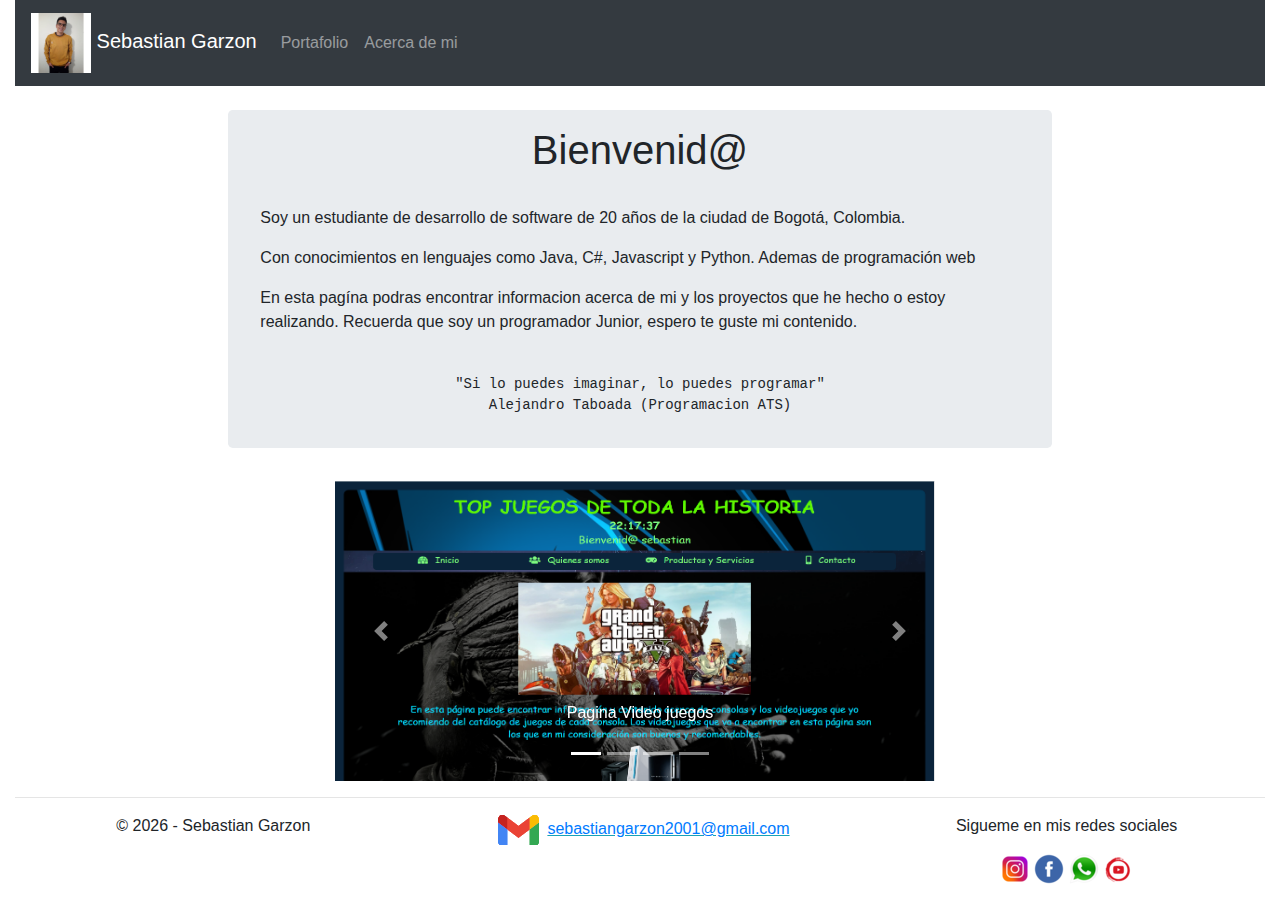
<file: index.html>
<!DOCTYPE html>
<html lang="en">

<head>
	<meta charset="UTF-8">
	<meta name="viewport" content="width=device-width, initial-scale=1.0">
	<link rel="stylesheet" href="css/bootstrap.css">
	<link rel="stylesheet" href="css/miEstilo.css">
	<script src="https://ajax.googleapis.com/ajax/libs/jquery/3.5.1/jquery.min.js"></script>
	<script src="https://cdnjs.cloudflare.com/ajax/libs/popper.js/1.16.0/umd/popper.min.js"></script>
	<script src="js/bootstrap.min.js"></script>
	<script src="js/Componentes.js" type="text/javascript"></script>
	<link rel="icon" href="img/LogoSFGC.png" type="image/png" sizes="50x50">
	<title>Inicio</title>
</head>

<body class="container-fluid">
	<!-- Menu desplegable -->
	<header>
		<nav>
			<div id="menuComponent">
				<script>menu();</script>
			</div>
		</nav>
	</header>
	
	<!-- Parte principal (Main) del documento -->
	<main>
		<br>
		<div class="row">
			<div class="col-md-2"></div>
			<div class="col-md-8">
				<section class="jumbotron">
					<h1 class="text-center center-block">Bienvenid@</h1><br>
					<p>Soy un estudiante de desarrollo de software de 20 años de la ciudad de Bogotá, Colombia.</p>
					<p>Con conocimientos en lenguajes como Java, C#, Javascript y Python. Ademas de programación web</p>
					<p>En esta pagína podras encontrar informacion acerca de mi y
					los proyectos que he hecho o estoy realizando.
					Recuerda que soy un programador Junior, espero te guste mi contenido.</p>
					<br>
					<pre class="text-center center-block">"Si lo puedes imaginar, lo puedes programar"<br>Alejandro Taboada (Programacion ATS)</pre>
				</section>
			<div class="col-md-2"></div>
		</div>
	</main>

	<!--Parallax de imagenes-->
	<main>
		<div class="row">
			<div class="col-md-3"></div>
			<div class="col-md-6">
				<div id="parallax" class="carousel slide" data-ride="carousel">
					<ul class="carousel-indicators">
						<li data-target="#parallax" data-slide-to="0" class="active"></li>
						<li data-target="#parallax" data-slide-to="1"></li>
						<li data-target="#parallax" data-slide-to="2"></li>
						<li data-target="#parallax" data-slide-to="3"></li>
					</ul>
					<div class="carousel-inner">
						<div class="carousel-item active">
							<img src="img/Slider/paginaJuegos1.PNG" alt="Pagina Video juegos" width="600" height="300">
							<div class="carousel-caption">
								<p>Pagina Video juegos</p>
							</div>
						</div>
						<div class="carousel-item">
							<img src="img/Slider/paginaJuegos2.PNG" alt="Pagina Video juegos" width="600" height="300">
							<div class="carousel-caption">
								<p>Pagina Video juegos</p>
							</div>
						</div>
						<div class="carousel-item">
							<img src="img/Slider/sistemaGestionDeRestaurantes1.PNG" alt="Sistema de Gestion de Restaurantes" width="600" height="300">
							<div class="carousel-caption">
								<p>Sistema de Gestion de Restaurantes</p>
							</div>
						</div>
						<div class="carousel-item">
							<img src="img/Slider/sistemaGestionDeRestaurantes2.PNG" alt="Sistema de Gestion de Restaurantes" width="600" height="300">
							<div class="carousel-caption">
								<p>Sistema de Gestion de Restaurantes</p>
							</div>
						</div>
					</div>
					<a class="carousel-control-prev" href="#parallax" data-slide="prev">
						<span class="carousel-control-prev-icon"></span>
					</a>
					<a class="carousel-control-next" href="#parallax" data-slide="next">
						<span class="carousel-control-next-icon"></span>
					</a>
				</div>
			</div>
			<div class="col-md-3"></div>
		</div>
	</main>


	<!-- Pie de pagina -->
	<footer>
		<div id="pieDePaginaComponent"></div>
		<script>pieDePagina();</script>
	</footer>
</body>

</html>
</file>
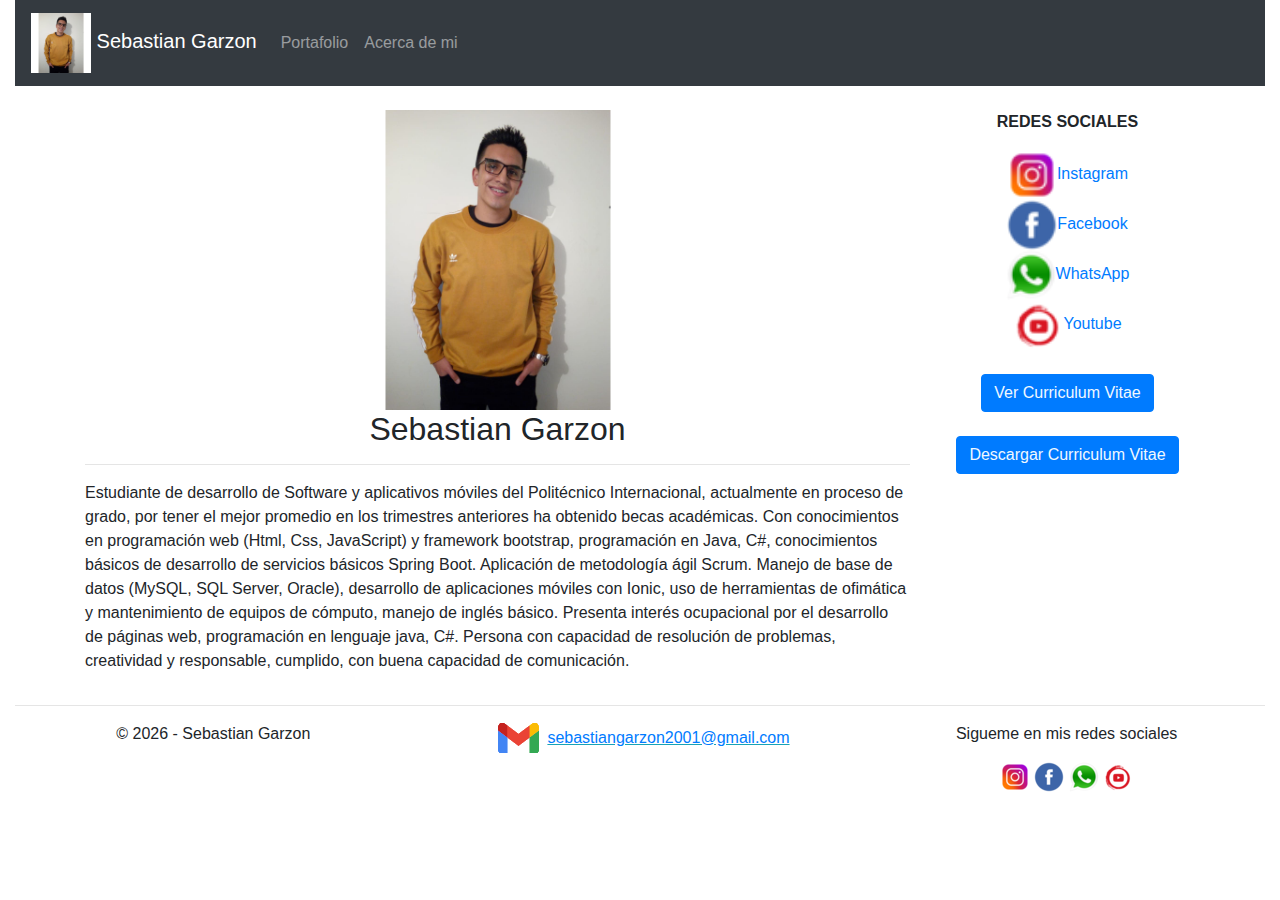
<file: acerca_de_mi.html>
<!DOCTYPE html>
<html lang="en">

<head>
  <meta charset="UTF-8">
  <meta name="viewport" content="width=device-width, initial-scale=1.0">
  <link rel="stylesheet" href="css/bootstrap.css">
  <link rel="stylesheet" href="css/miEstilo.css">
  <script src="https://ajax.googleapis.com/ajax/libs/jquery/3.5.1/jquery.min.js"></script>
  <script src="https://cdnjs.cloudflare.com/ajax/libs/popper.js/1.16.0/umd/popper.min.js"></script>
  <script src="js/bootstrap.min.js"></script>
  <script src="js/Componentes.js" type="text/javascript"></script>
  <link rel="icon" href="img/LogoSFGC.png" type="image/png" sizes="50x50">
  <title>Acerca de mi</title>
</head>

<body class="container-fluid">
  <!-- Menu desplegable -->
  <header>
    <nav>
      <div id="menuComponent">
        <script>menu();</script>
      </div>
    </nav>
  </header>

  <!-- Parte principal (Main) del documento -->
  <main class="container">
    <br>
    <section class="row">
      <!--Informacion personal-->
      <article class="col-md-9">
        <img class="img-fluid mx-auto d-block" src="img/Foto_perfil.jpg" alt="foto de perfil" width="300" height="200">
        <h2 class="text-center">Sebastian Garzon</h2>
        <hr>
        <p>Estudiante de desarrollo de Software y aplicativos móviles del Politécnico Internacional, actualmente
          en proceso de grado, por tener el mejor promedio en los trimestres anteriores ha obtenido becas
          académicas. Con conocimientos en programación web (Html, Css, JavaScript) y framework
          bootstrap, programación en Java, C#, conocimientos básicos de desarrollo de servicios básicos
          Spring Boot. Aplicación de metodología ágil Scrum. Manejo de base de datos (MySQL, SQL Server,
          Oracle), desarrollo de aplicaciones móviles con Ionic, uso de herramientas de ofimática y
          mantenimiento de equipos de cómputo, manejo de inglés básico. Presenta interés ocupacional por
          el desarrollo de páginas web, programación en lenguaje java, C#. Persona con capacidad de
          resolución de problemas, creatividad y responsable, cumplido, con buena capacidad de
          comunicación.</p>
      </article>

      <!--Redes sociales-->
      <article class="text-center col-md-3">
        <p><b>REDES SOCIALES</b></p>
        <a href="https://www.instagram.com/sebas_racrag/" target="_blank"><img src="img/ins.png" height="50px"
            width="50px" />Instagram</a><br>
        <a href="https://www.facebook.com/profile.php?id=100035645201775" target="_blank"><img src="img/fb.png"
            height="50px" width="50px" />Facebook</a><br>
        <a href="https://api.whatsapp.com/send?phone=573228623317&text=" target="_blank"><img src="img/wa.png"
            height="50px" width="50px" />WhatsApp</a><br>
        <a href="https://www.youtube.com/channel/UC2l5lWbPD5Knl6o9jADAQBg" target="_blank"><img src="img/yt.png"
            height="50px" width="50px" />Youtube</a>
        <br><br>
        <!-- Boton Hoja de vida -->
        <article class="row">
          <div class="col-md-12 col-xs-12 text-center center-block">
            <button type="button" class="btn btn-primary">
              <a href="docs/Hoja de Vida Sebastian - Software.pdf" class="enlaces" target="_blank">Ver Curriculum
                Vitae</a>
            </button>
          </div>
          <div class="col-md-12 col-xs-6 text-center center-block">
            <br>
          </div>
          <div class="col-md-12 col-xs-6 text-center center-block">
            <button type="button" class="btn btn-primary">
              <a href="docs/Hoja de Vida Sebastian - Software.pdf" class="enlaces" target="_blank"
                download="Curriculum-Sebastian">Descargar Curriculum Vitae</a>
            </button>
          </div>
        </article>
      </article>
    </section>
  </main>


  <!-- Pie de pagina -->
  <footer>
    <div id="pieDePaginaComponent"></div>
    <script>pieDePagina();</script>
  </footer>

</body>

</html>
</file>
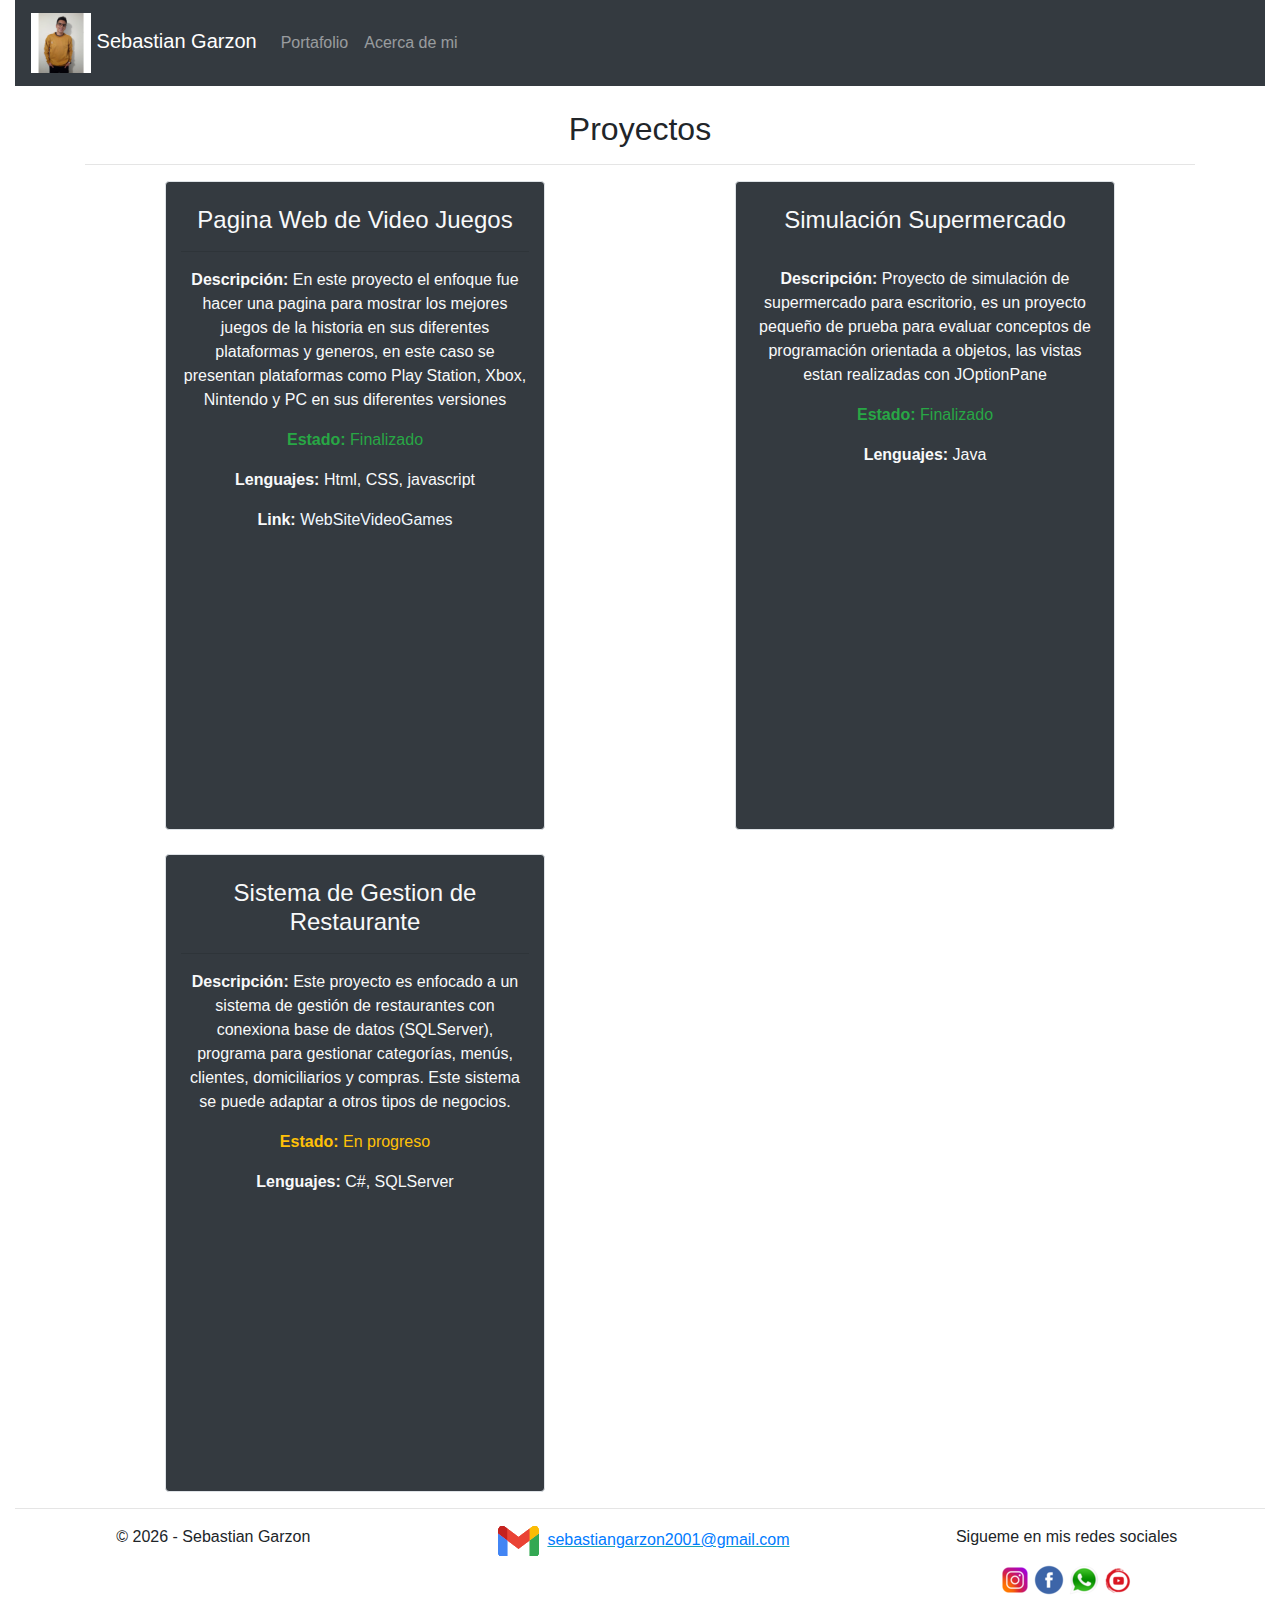
<file: portafolio.html>
<!DOCTYPE html>
<html lang="en">

<head>
	<meta charset="UTF-8">
	<meta name="viewport" content="width=device-width, initial-scale=1.0">
	<link rel="stylesheet" href="css/bootstrap.css">
	<link rel="stylesheet" href="css/miEstilo.css">
	<script src="https://ajax.googleapis.com/ajax/libs/jquery/3.5.1/jquery.min.js"></script>
	<script src="https://cdnjs.cloudflare.com/ajax/libs/popper.js/1.16.0/umd/popper.min.js"></script>
	<script src="js/bootstrap.min.js"></script>
  <script src="js/Componentes.js" type="text/javascript"></script>
	<link rel="icon" href="img/LogoSFGC.png" type="image/png" sizes="50x50">
  <title>Portafolio</title>
</head>

<body class="container-fluid">
  <!-- Menu desplegable -->
	<header>
		<nav>
			<div id="menuComponent">
				<script>menu();</script>
			</div>
		</nav>
	</header>

  <!-- Parte principal (Main) del documento -->
  <main class="container">
	<br>
	<h2 class="text-center">Proyectos</h2>
	<hr>
	<section class="row">
		<div class="col-md-1"></div>
		<article class="col-md-4 table-bordered text-light bg-dark text-center rounded">
			<br>
			<h4>Pagina Web de Video Juegos</h4>
			<hr>
			<p><b>Descripción: </b>En este proyecto el enfoque fue hacer una pagina para mostrar los
				mejores juegos de la historia en sus diferentes plataformas y generos, en este caso
				se presentan plataformas como Play Station, Xbox, Nintendo y PC en sus diferentes
				versiones</p>
			<p class="text-success"><b>Estado: </b>Finalizado</p>
			<p><b>Lenguajes: </b>Html, CSS, javascript</p>
			<p><b>Link: </b><a href="https://sebastian-garzon1.github.io/WebSiteVideoGames/" class="enlaces" target="_blank">WebSiteVideoGames</a></p>
			<iframe width="300" height="250" src="https://www.youtube.com/embed/x9vebnNfL28" title="video Pagina Web Mejores Video Juegos de la Historia" frameborder="0" allow="accelerometer; clipboard-write; encrypted-media; gyroscope; picture-in-picture" allowfullscreen></iframe>
			<br><br>
		</article>
		<div class="col-md-2"><br /></div>
		<article class="col-md-4 table-bordered text-light bg-dark text-center rounded">
			<br>
			<h4>Simulación Supermercado</h4>
			<br>
			<p><b>Descripción: </b>Proyecto de simulación de supermercado para escritorio, es un proyecto
				pequeño de prueba para evaluar conceptos de programación orientada a objetos, las vistas
				estan realizadas con JOptionPane</p>
			<p class="text-success"><b>Estado: </b>Finalizado</p>
			<p><b>Lenguajes: </b>Java</p>
			<iframe width="300" height="250"  src="https://www.youtube.com/embed/Xex5oiJ3-YY" title="video Simulación Supermercado - Java" frameborder="0" allow="accelerometer; autoplay; clipboard-write; encrypted-media; gyroscope; picture-in-picture" allowfullscreen></iframe>
			<br><br>
		</article>
		<div class="col-md-1"></div>
	</section>

	<br>

	<section class="row">
		<div class="col-md-1"></div>
		<article class="col-md-4 table-bordered text-light bg-dark text-center rounded">
			<br>
			<h4>Sistema de Gestion de Restaurante</h4>
			<hr>
			<p><b>Descripción: </b>Este proyecto es enfocado a un sistema de gestión de restaurantes
				con conexiona base de datos (SQLServer), programa para gestionar categorías, menús,
				clientes, domiciliarios y compras. Este sistema se puede adaptar a otros tipos de negocios.</p>
			<p class="text-warning"><b>Estado: </b>En progreso</p>
			<p><b>Lenguajes: </b>C#, SQLServer</p>
			<iframe width="300px" height="250px" src="https://www.youtube.com/embed/etvAqlFpeuE" title="Video Sistema de Gestion de Restaurante" frameborder="0" allow="accelerometer; autoplay; clipboard-write; encrypted-media; gyroscope; picture-in-picture" allowfullscreen></iframe>
			<br><br>
		</article>
		<div class="col-md-1"></div>
	</section>
  </main>

  <!-- Pie de pagina -->
  <footer>
    <div id="pieDePaginaComponent"></div>
	  <script>pieDePagina();</script>
  </footer>
</body>

</html>
</file>
<file: css/miEstilo.css>
.footer {
    margin-bottom: 10px;
    margin-top: 10px;
    left: 0;
    bottom: 0;
    width: 100%;
    text-align: center;
}

a.enlaces{
    font-size: 100%;
    color: aliceblue;
}

a:hover.enlaces{
    font-size: 110%;
    color: rgb(0, 225, 255);
}
</file>
